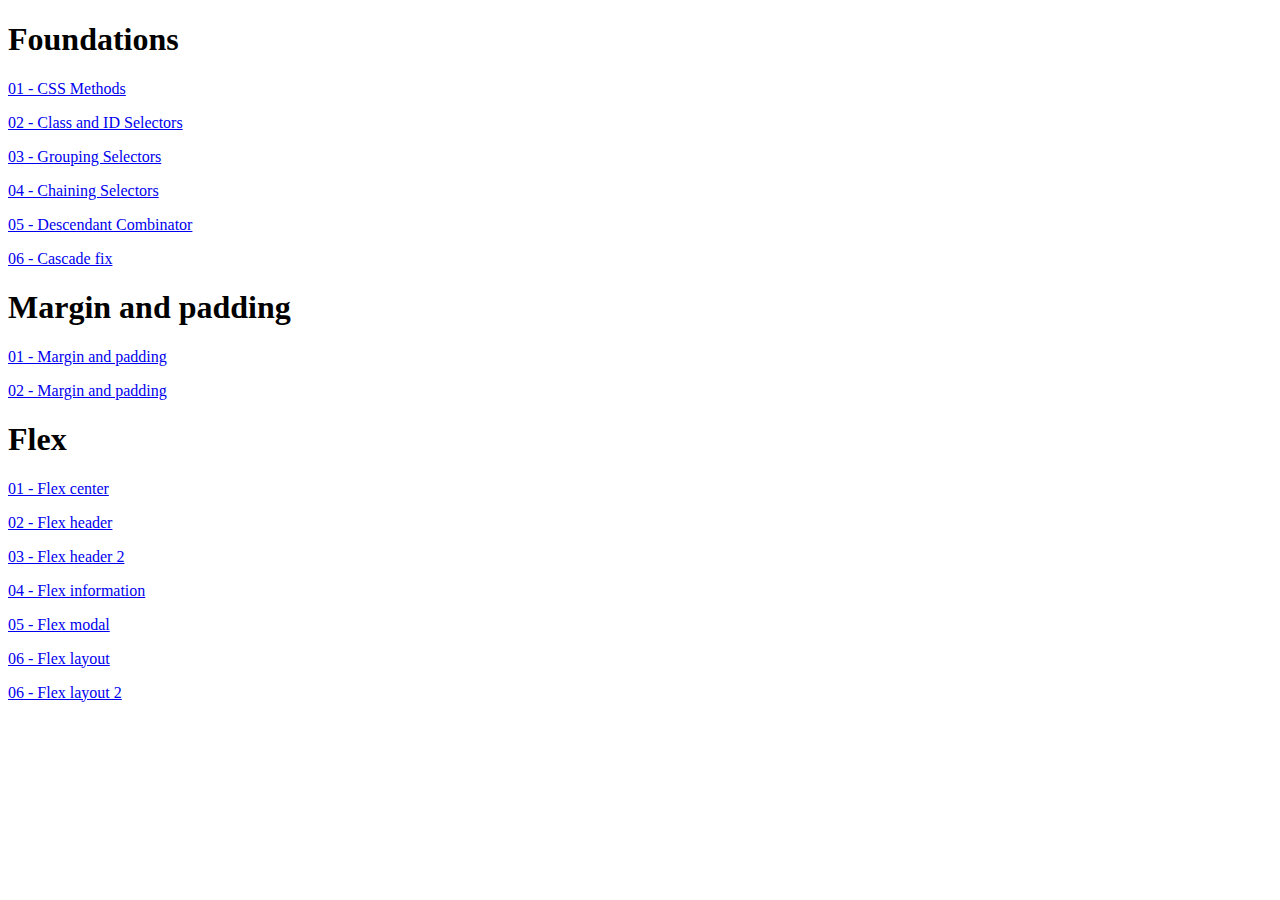
<file: index.html>
<!DOCTYPE html>
<html lang="en">
<head>
    <meta charset="UTF-8">
    <meta name="viewport" content="width=device-width, initial-scale=1.0">
    <title>CSS Exercises</title>
</head>
<body>
    <h1>Foundations</h1>
    <p><a href="./foundations/01/index.html">01 - CSS Methods</a></p>
    <p><a href="./foundations/02/index.html">02 - Class and ID Selectors</a></p>
    <p><a href="./foundations/03/index.html">03 - Grouping Selectors</a></p>
    <p><a href="./foundations/04/index.html">04 - Chaining Selectors</a></p>
    <p><a href="./foundations/05/index.html">05 - Descendant Combinator</a></p>
    <p><a href="./foundations/06/index.html">06 - Cascade fix</a></p>
    <h1>Margin and padding</h1>
    <p><a href="./margin-and-padding/01/index.html">01 - Margin and padding</a></p>
    <p><a href="./margin-and-padding/02/index.html">02 - Margin and padding</a></p>   
    <h1>Flex</h1>
    <p><a href="./flex/01/index.html">01 - Flex center</a></p>
    <p><a href="./flex/02/index.html">02 - Flex header</a></p>   
    <p><a href="./flex/03/index.html">03 - Flex header 2</a></p>
    <p><a href="./flex/04/index.html">04 - Flex information</a></p>
    <p><a href="./flex/05/index.html">05 - Flex modal</a></p>
    <p><a href="./flex/06/index.html">06 - Flex layout</a></p>
    <p><a href="./flex/07/index.html">06 - Flex layout 2</a></p>
</body>
</html>
</file>
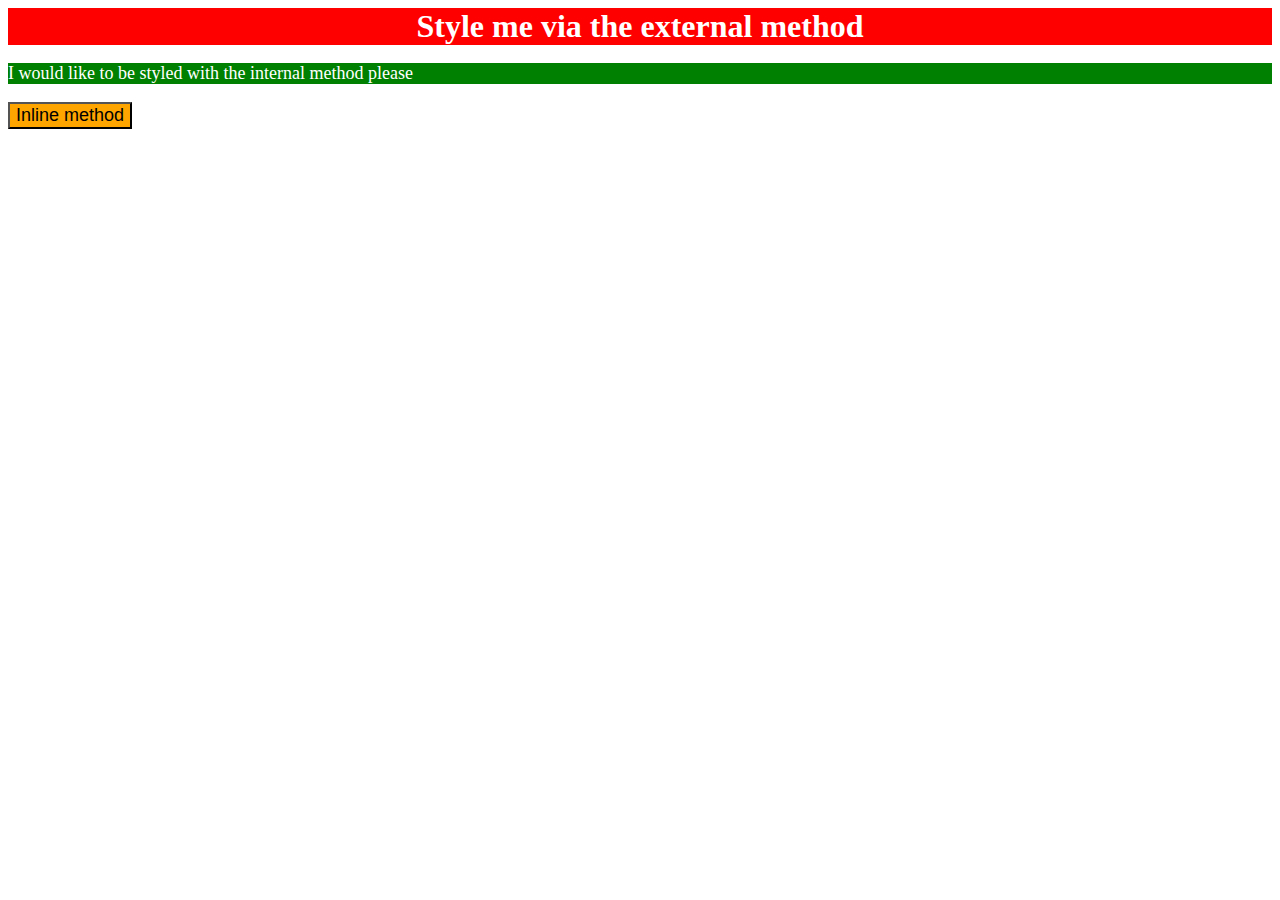
<file: 01/index.html>
<head>
    <title>01 - CSS Methods</title>
    <link rel="stylesheet" href="style.css">
    <style>
        p {
            background-color: green;
            color: white;
            font-size: 18px
        }
    </style>
</head>
<body>
    <div>Style me via the external method</div>
    <p>I would like to be styled with the internal method please</p>
    <button style="background-color: orange; font-size: 18px">Inline method</button>
</body>
</file>
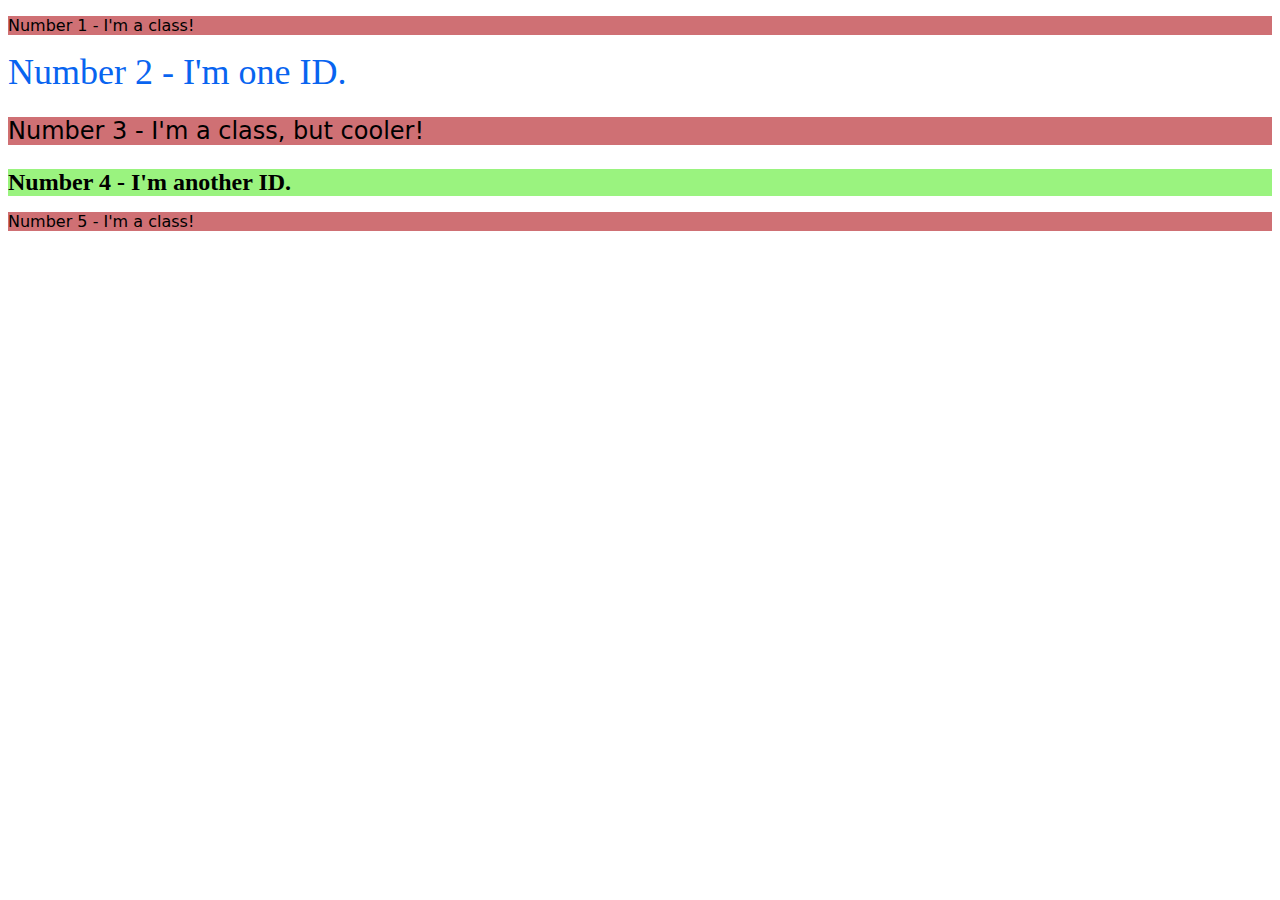
<file: 02/index.html>
<!DOCTYPE html>
<html lang="en">
  <head>
    <meta charset="UTF-8">
    <meta http-equiv="X-UA-Compatible" content="IE=edge">
    <meta name="viewport" content="width=device-width, initial-scale=1.0">
    <title>Class and ID Selectors</title>
    <link rel="stylesheet" href="style.css">
  </head>
  <body>
    <p class="odd">Number 1 - I'm a class!</p>
    <div id="number2">Number 2 - I'm one ID.</div>
    <p class="odd number3">Number 3 - I'm a class, but cooler!</p>
    <div id="number4">Number 4 - I'm another ID.</div>
    <p class="odd">Number 5 - I'm a class!</p>
  </body>
</html>
</file>
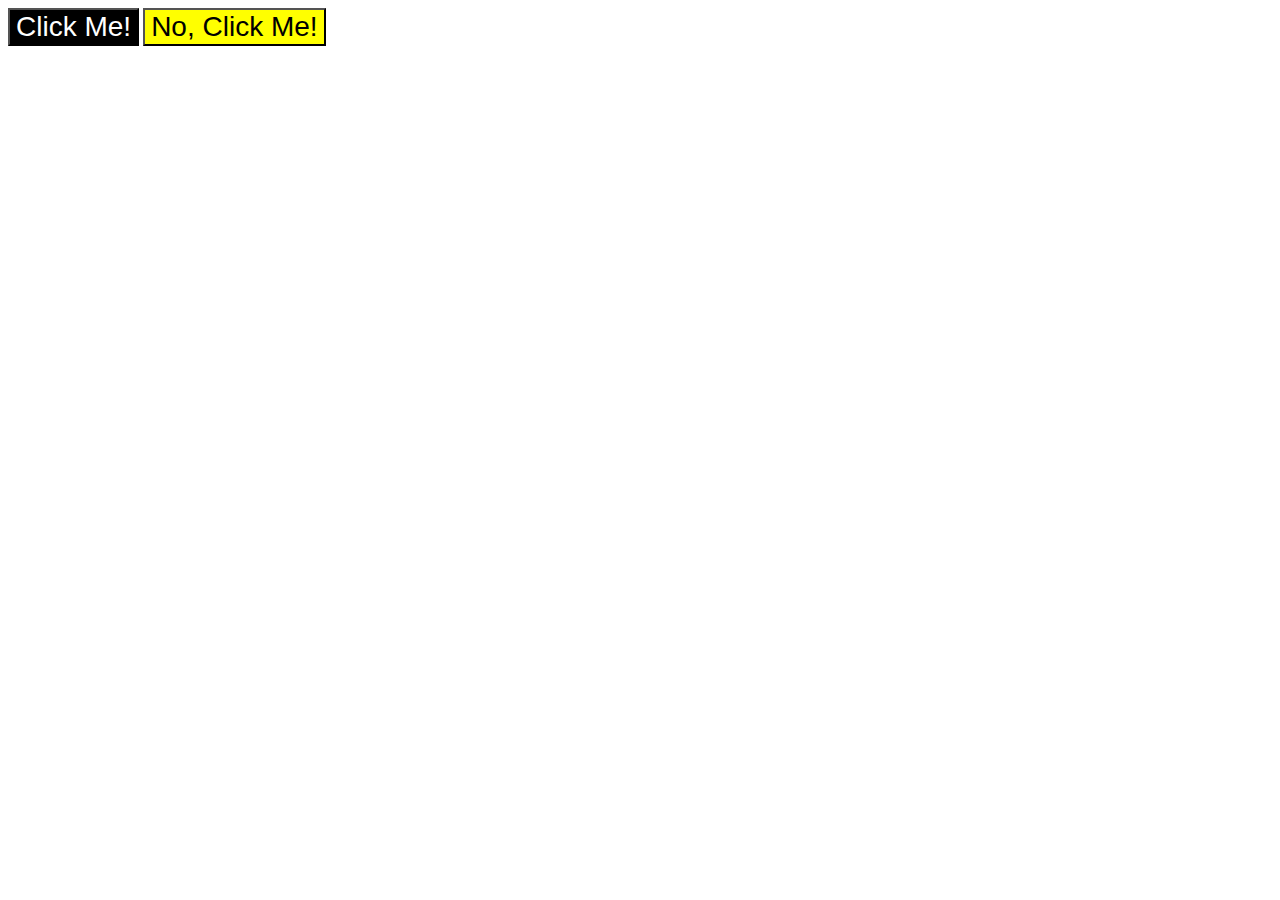
<file: 03/index.html>
<!DOCTYPE html>
<html lang="en">
  <head>
    <meta charset="UTF-8">
    <meta http-equiv="X-UA-Compatible" content="IE=edge">
    <meta name="viewport" content="width=device-width, initial-scale=1.0">
    <title>Grouping Selectors</title>
    <link rel="stylesheet" href="style.css">
  </head>
  <body>
    <button class="button1">Click Me!</button>
    <button class="button2">No, Click Me!</button>
  </body>
</html>
</file>
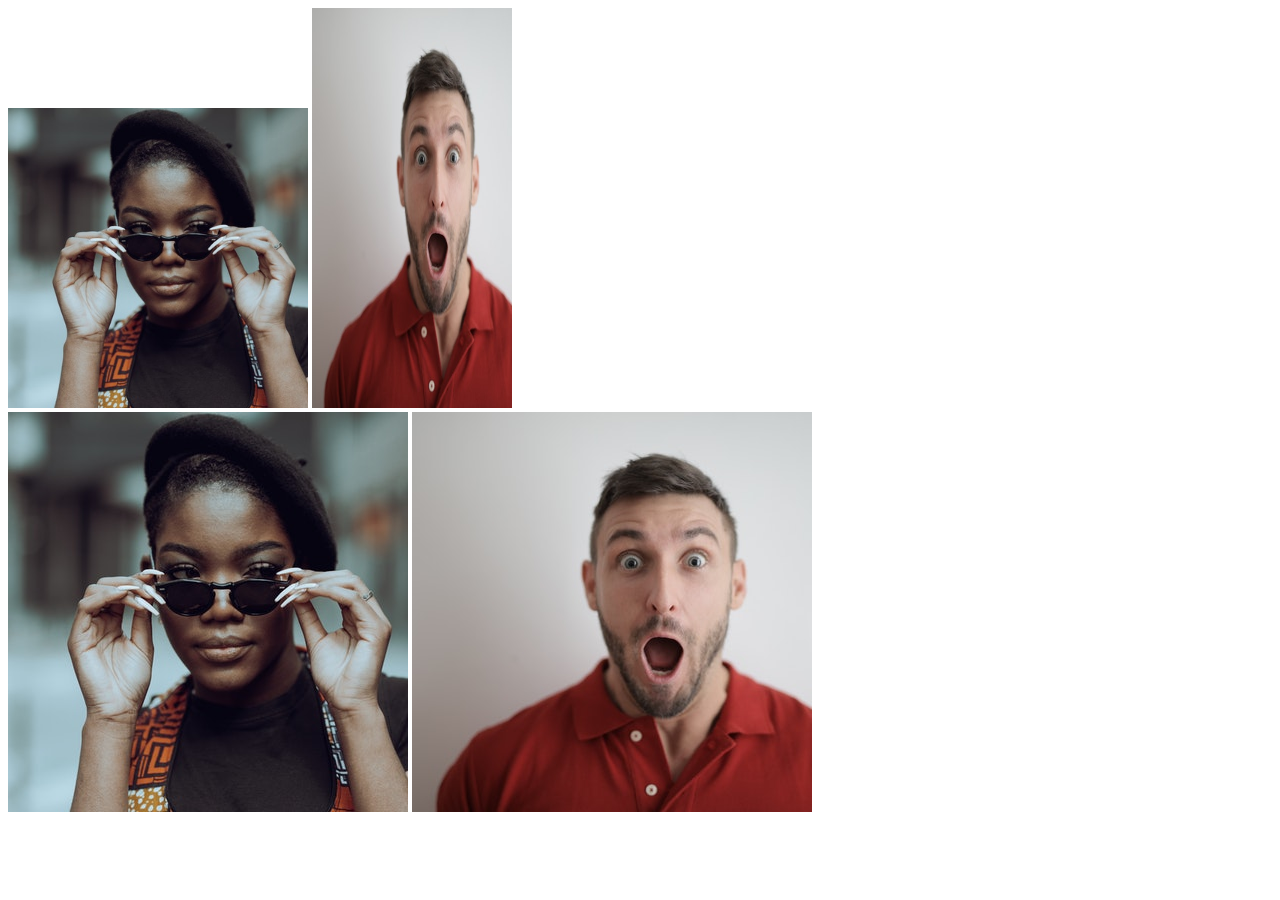
<file: 04/index.html>
<!DOCTYPE html>
<html lang="en">
  <head>
    <meta charset="UTF-8">
    <meta http-equiv="X-UA-Compatible" content="IE=edge">
    <meta name="viewport" content="width=device-width, initial-scale=1.0">
    <title>Chaining Selectors</title>
    <link rel="stylesheet" href="style.css">
  </head>
  <body>
    <!-- Check image source path. Review Foundations lesson - Links and Images -->
    <!-- Use the classes BELOW this line -->
    <div>
      <img class="avatar proportioned" src="./images/pexels-katho-mutodo-8434791.jpg" alt="Woman with glasses">
      <img class="avatar distorted" src="./images/pexels-andrea-piacquadio-3777931.jpg" alt="Man with surprised expression">
    </div>
    <!-- Use the classes ABOVE this line -->
    <div>
      <img class="original proportioned" src="./images/pexels-katho-mutodo-8434791.jpg" alt="Woman with glasses">
      <img class="original distorted" src="./images/pexels-andrea-piacquadio-3777931.jpg" alt="Man with surprised expression">
    </div>
  </body>
</html>
</file>
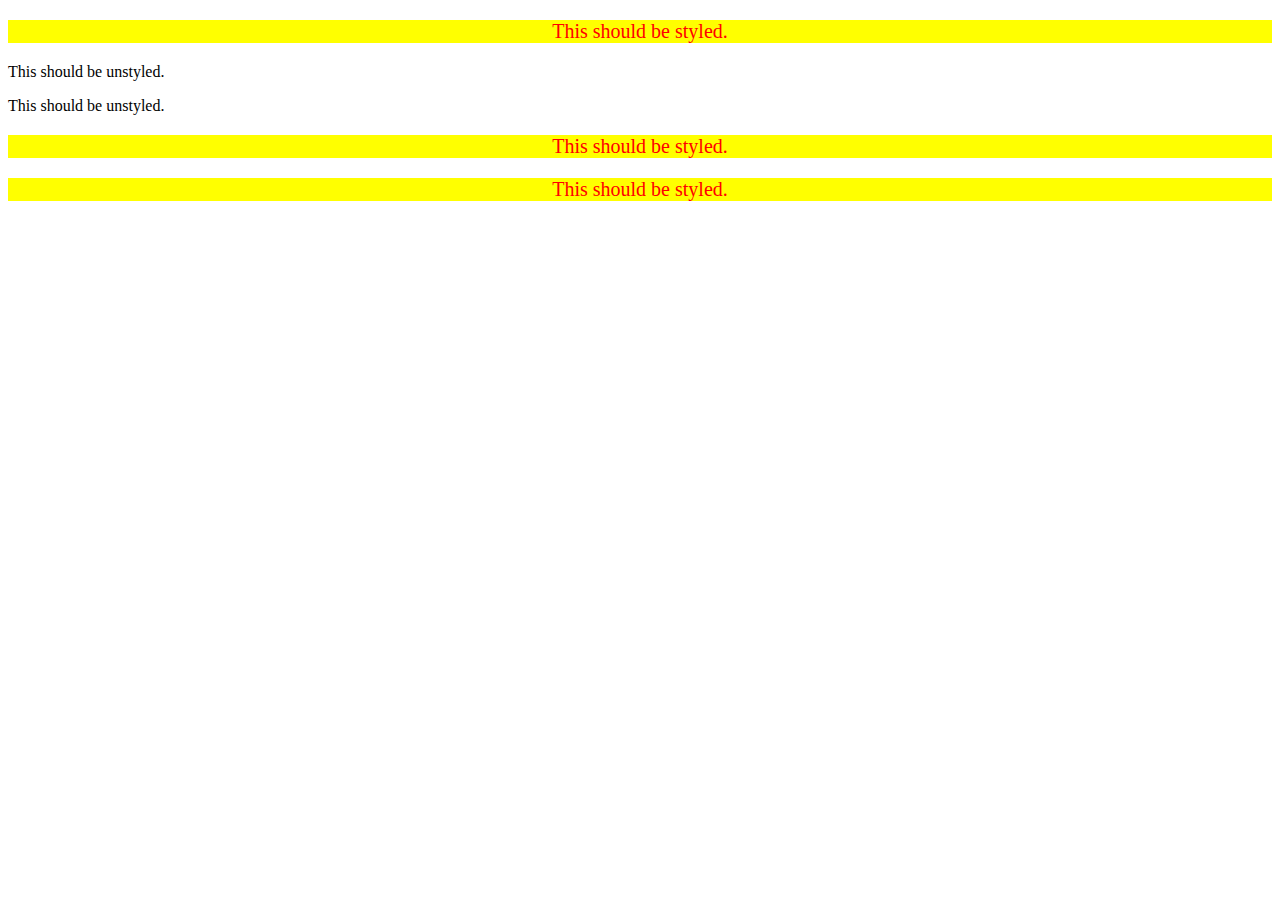
<file: 05/index.html>
<!DOCTYPE html>
<html lang="en">
  <head>
    <meta charset="UTF-8">
    <meta http-equiv="X-UA-Compatible" content="IE=edge">
    <meta name="viewport" content="width=device-width, initial-scale=1.0">
    <title>Descendant Combinator</title>
    <link rel="stylesheet" href="style.css">
  </head>
  <body>
    <div class="container">
      <p class="text">This should be styled.</p>
    </div>
    <p class="text">This should be unstyled.</p>
    <p class="text">This should be unstyled.</p>
    <div class="container">
      <p class="text">This should be styled.</p>
      <p class="text">This should be styled.</p>
    </div>
  </body>
</html>
</file>
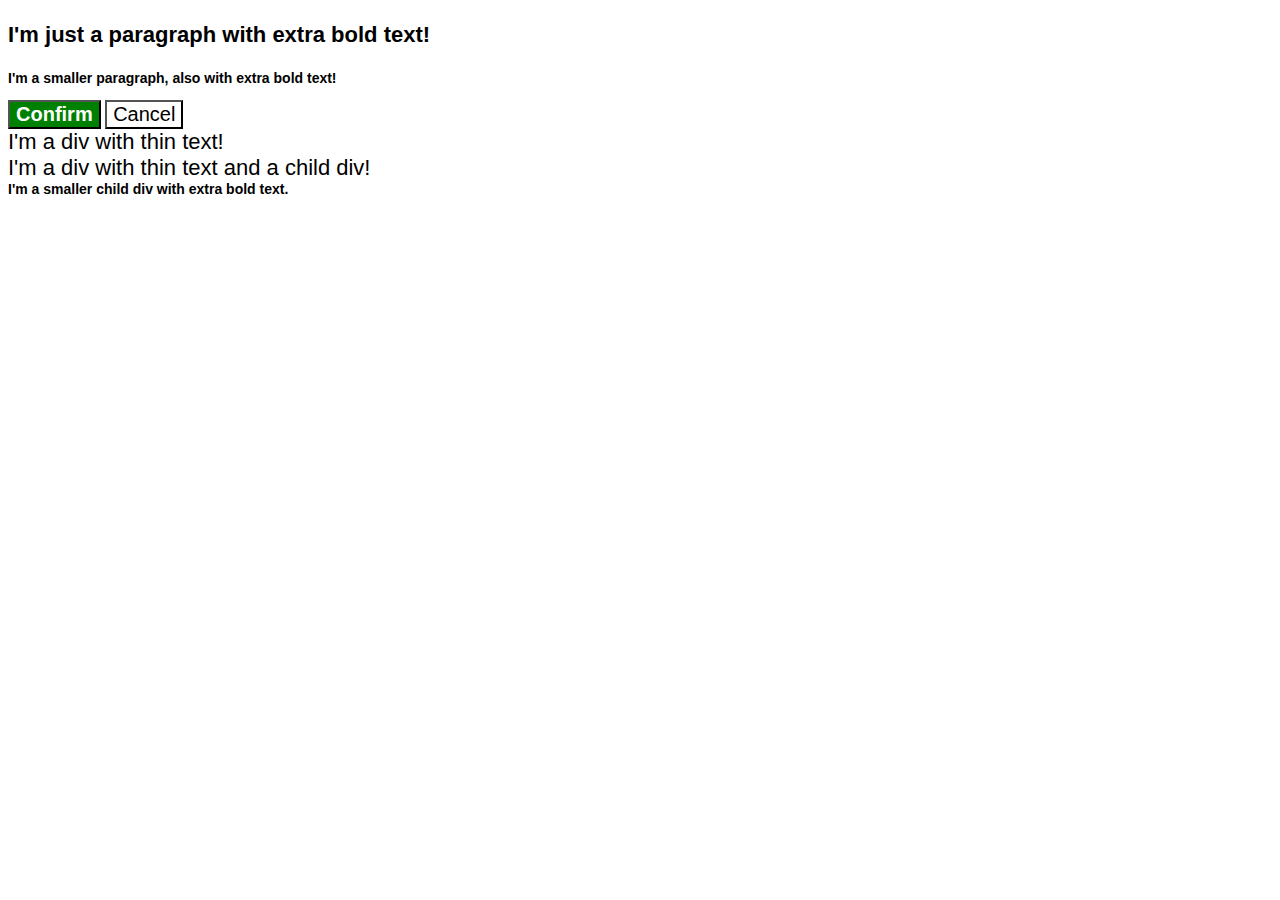
<file: 06/index.html>
<!DOCTYPE html>
<html lang="en">
  <head>
    <meta charset="UTF-8">
    <meta http-equiv="X-UA-Compatible" content="IE=edge">
    <meta name="viewport" content="width=device-width, initial-scale=1.0">
    <title>Fix the Cascade</title>
    <link rel="stylesheet" href="style.css">
  </head>
  <body>
    <p class="para">I'm just a paragraph with extra bold text!</p>
    <p class="para small-para">I'm a smaller paragraph, also with extra bold text!</p>

    <button id="confirm-button" class="button confirm">Confirm</button>
    <button id="cancel-button" class="button cancel">Cancel</button>

    <div class="text">I'm a div with thin text!</div>
    <div class="text">I'm a div with thin text and a child div!
      <div class="text child">I'm a smaller child div with extra bold text.</div>
    </div>
  </body>
</html>
</file>
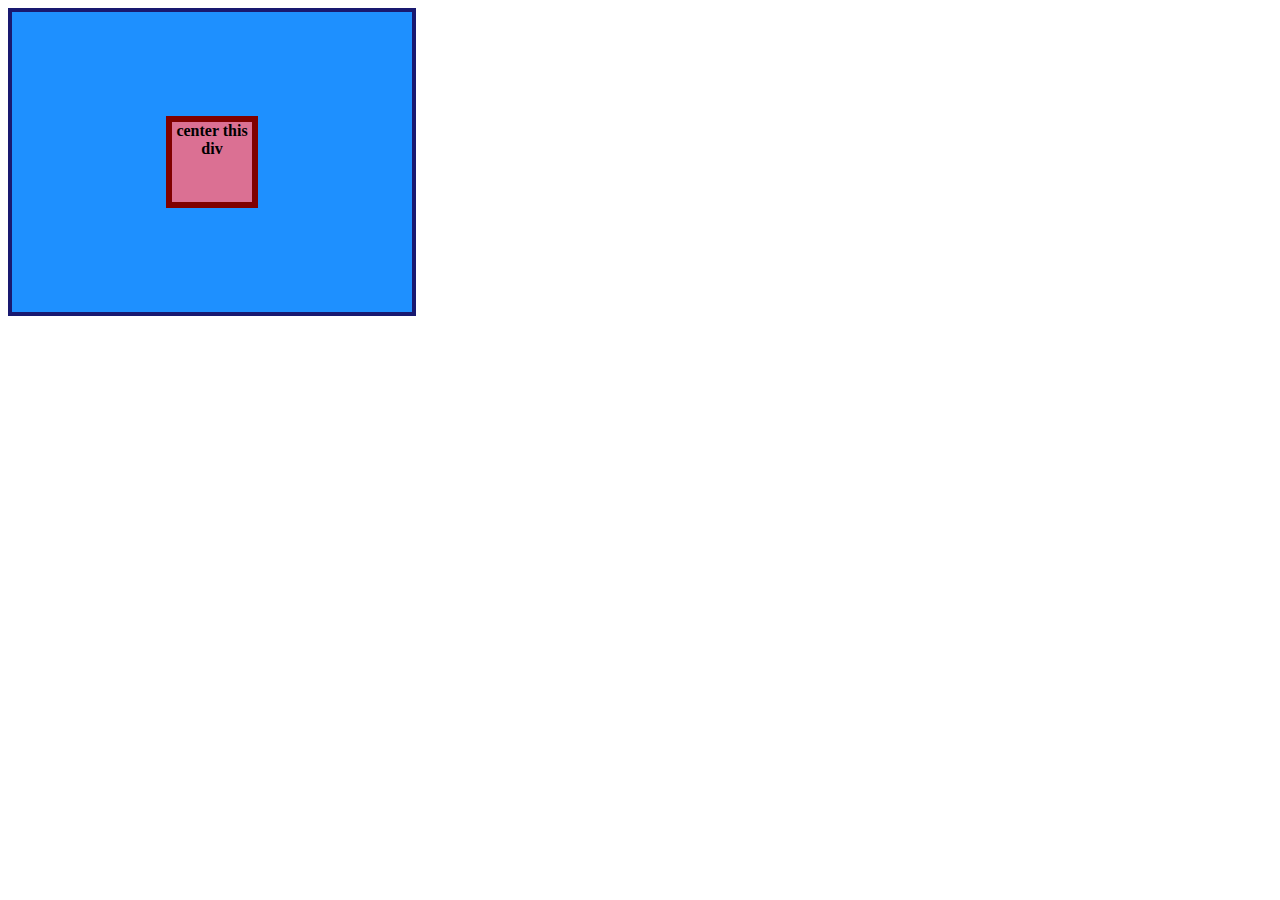
<file: flex/01/index.html>
<!DOCTYPE html>
<html lang="en">
  <head>
    <meta charset="UTF-8">
    <meta http-equiv="X-UA-Compatible" content="IE=edge">
    <meta name="viewport" content="width=device-width, initial-scale=1.0">
    <title>CENTER THIS DIV</title>
    <link rel="stylesheet" href="style.css">
  </head>
  <body>
    <div class="container">
      <div class="box">center this div</div>
    </div>
  </body>
</html>
</file>
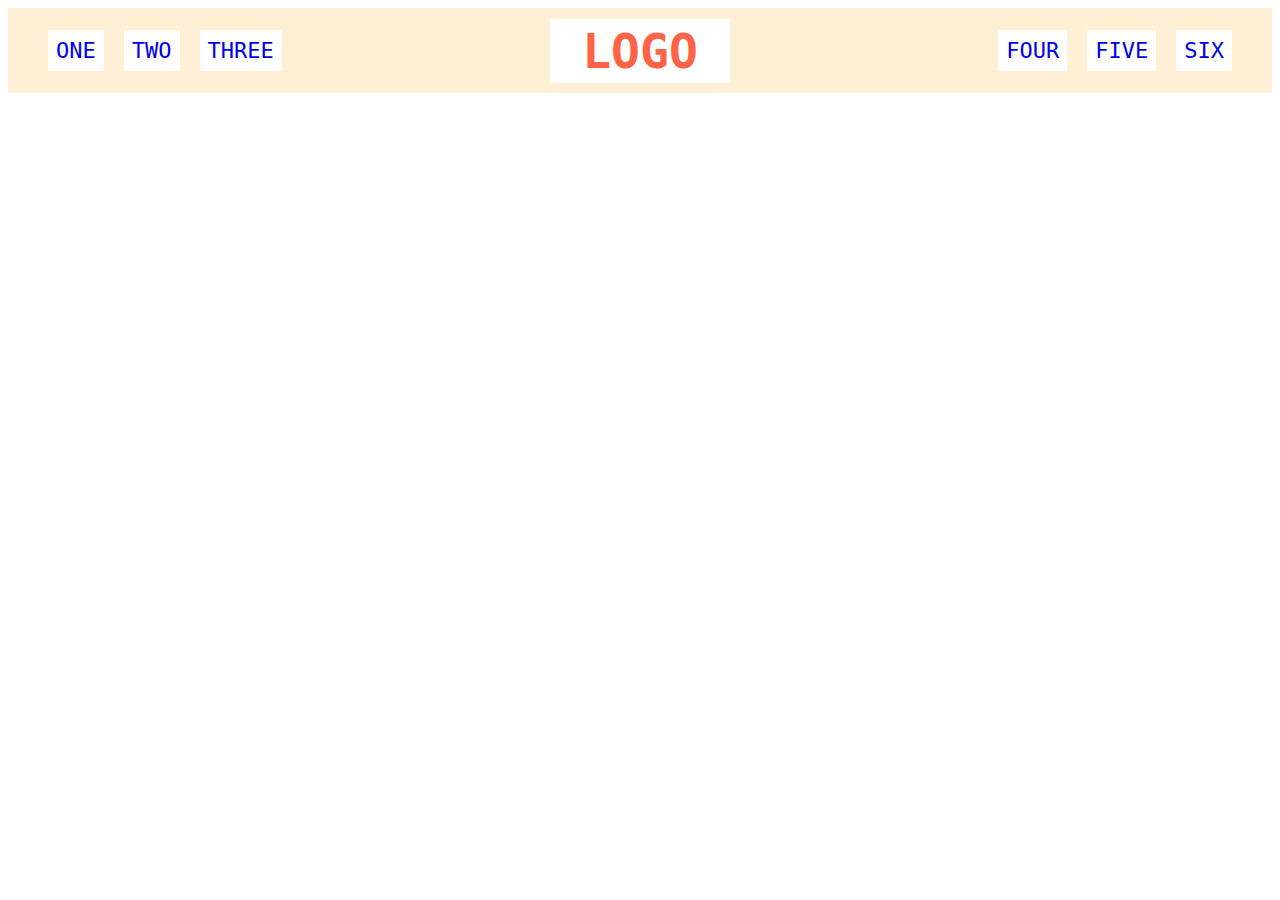
<file: flex/02/index.html>
<!DOCTYPE html>
<html lang="en">
  <head>
    <meta charset="UTF-8">
    <meta http-equiv="X-UA-Compatible" content="IE=edge">
    <meta name="viewport" content="width=device-width, initial-scale=1.0">
    <title>Flex Header</title>
    <link rel="stylesheet" href="style.css">
  </head>
  <body>
    <div class="header">
      <div class="left-links">
        <ul>
          <li><a href="#">ONE</a></li>
          <li><a href="#">TWO</a></li>
          <li><a href="#">THREE</a></li>
        </ul>
      </div>
      <div class="logo">LOGO</div>
      <div class="right-links">
        <ul>
          <li><a href="#">FOUR</a></li>
          <li><a href="#">FIVE</a></li>
          <li><a href="#">SIX</a></li>
        </ul>
      </div>
    </div>
  </body>
</html>
</file>
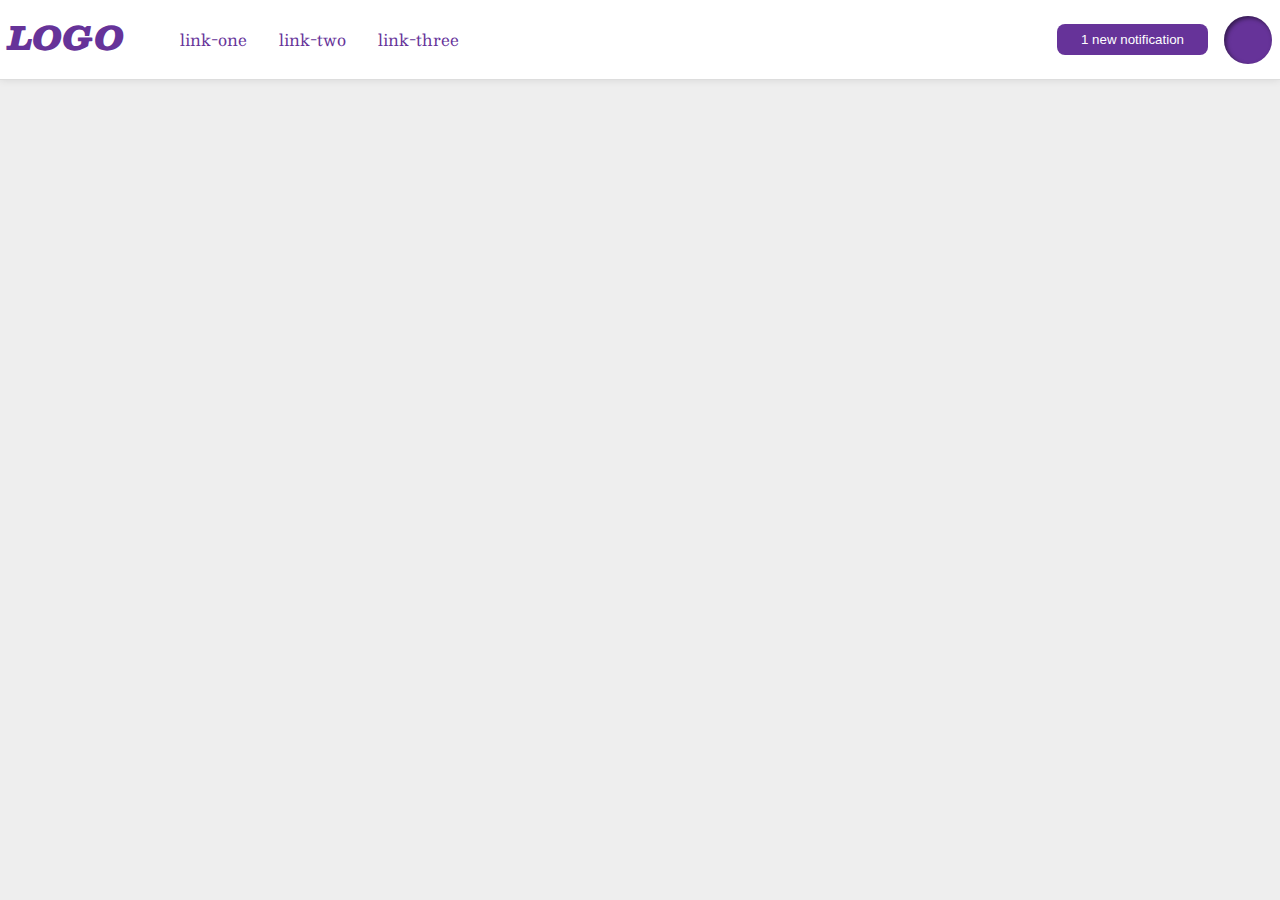
<file: flex/03/index.html>
<!DOCTYPE html>
<html lang="en">
  <head>
    <meta charset="UTF-8">
    <meta http-equiv="X-UA-Compatible" content="IE=edge">
    <meta name="viewport" content="width=device-width, initial-scale=1.0">
    <title>Flex Header 2</title>
    <link rel="stylesheet" href="style.css">
  </head>
  <body>
    <div class="header">
      <div class="logo-and-links">
        <div class="logo">
          LOGO
        </div>
        <ul class="links">
          <li><a href="google.com">link-one</a></li>
          <li><a href="google.com">link-two</a></li>
          <li><a href="google.com">link-three</a></li>
        </ul>
      </div>
      <button class="notifications">
        1 new notification
      </button>
      <div class="profile-image"></div>
    </div>
  </body>
</html>
</file>
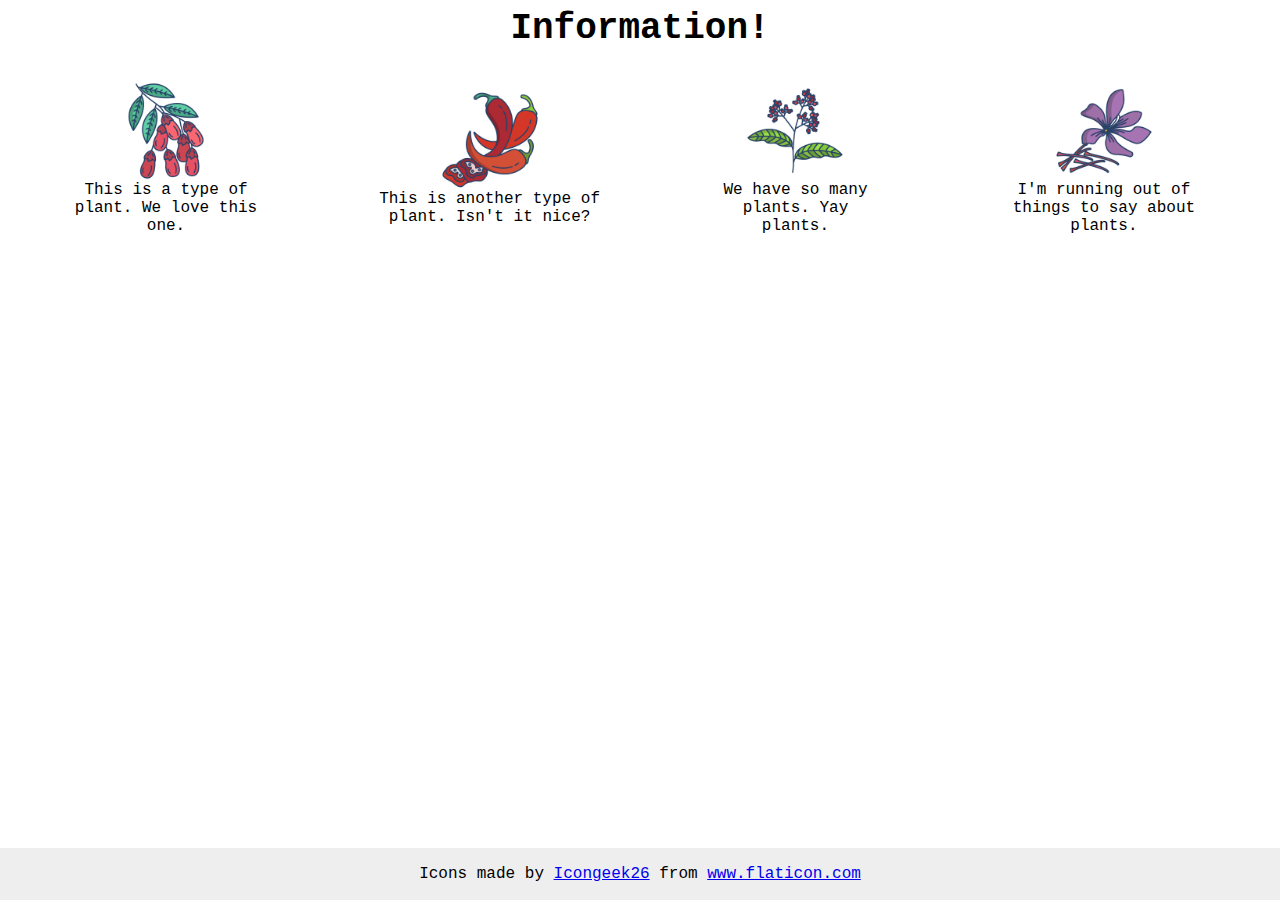
<file: flex/04/index.html>
<!DOCTYPE html>
<html lang="en">
  <head>
    <meta charset="UTF-8">
    <meta http-equiv="X-UA-Compatible" content="IE=edge">
    <meta name="viewport" content="width=device-width, initial-scale=1.0">
    <title>Information</title>
    <link rel="stylesheet" href="style.css">
  </head>
  <body>
    <div class="title">Information!</div>
    <div class="images">
        <div class="image">
            <img src="./images/barberry.png" alt="barberry">
            <div class="text">This is a type of plant. We love this one.</div>
        </div>
        <div class="image">
            <img src="./images/chilli.png" alt="chili">
            <div class="text">This is another type of plant. Isn't it nice?</div>
        </div>
        <div class="image">
            <img src="./images/pepper.png" alt="pepper">
            <div class="text">We have so many plants. Yay plants.</div>
        </div>
        <div class="image">
            <img src="./images/saffron.png" alt="saffron">
            <div class="text">I'm running out of things to say about plants.</div>
        </div>
    </div>
    <!-- disregard this section, it's here to give attribution to the creator of these icons -->
    <div class="footer">
      <div>Icons made by <a href="https://www.flaticon.com/authors/icongeek26" title="Icongeek26">Icongeek26</a> from <a href="https://www.flaticon.com/" title="Flaticon">www.flaticon.com</a></div>
    </div>
  </body>
</html>
</file>
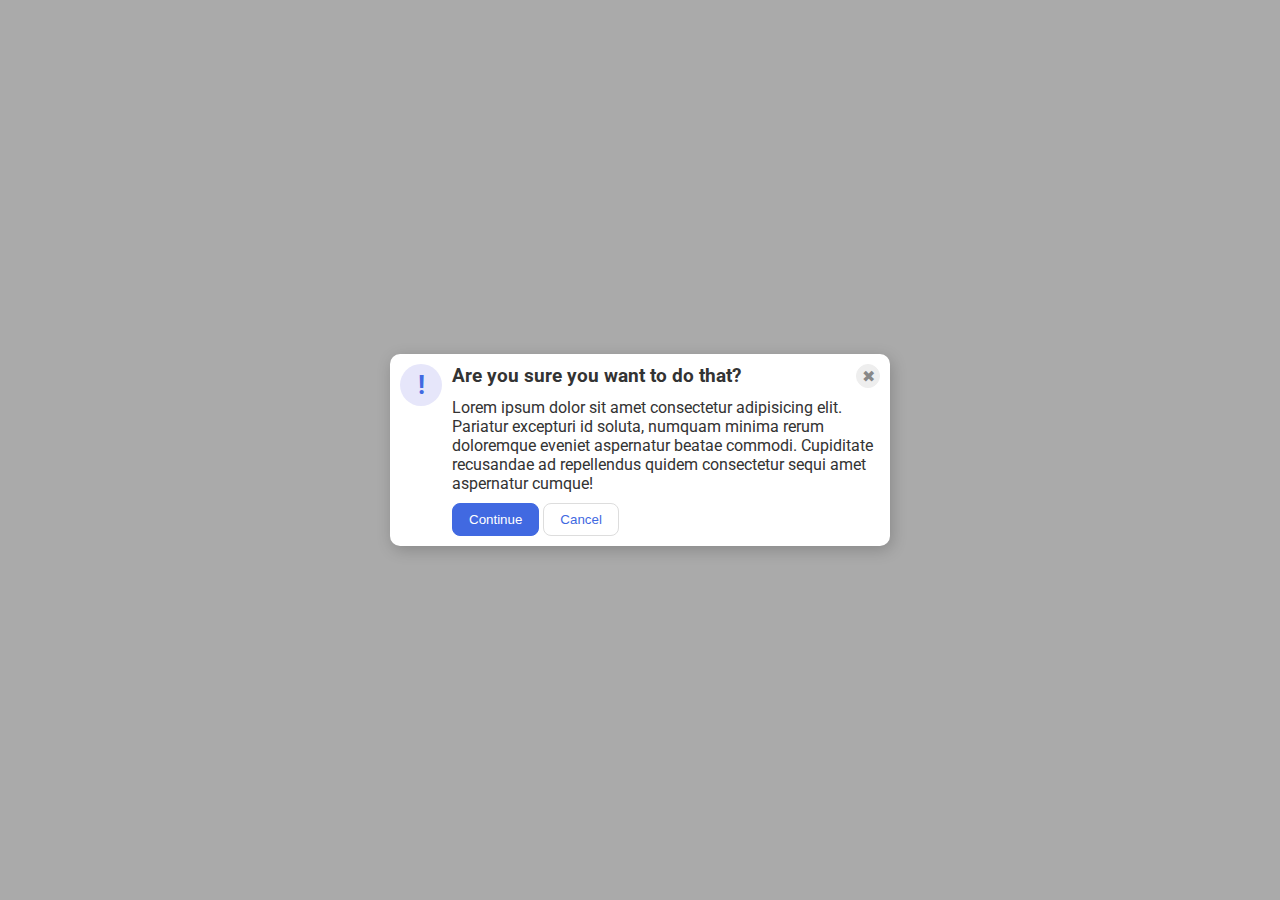
<file: flex/05/index.html>
<!DOCTYPE html>
<html lang="en">
  <head>
    <meta charset="UTF-8">
    <meta http-equiv="X-UA-Compatible" content="IE=edge">
    <meta name="viewport" content="width=device-width, initial-scale=1.0">
    <link rel="stylesheet" href="style.css">
    <title>Modal</title>
  </head>
  <body>
    <div class="modal">
        <div class="icon">!</div>
        <div class="main">
            <div class="top">
                <div class="header">Are you sure you want to do that?</div>
                <button class="close-button">✖</button>
            </div>
            <div class="text">Lorem ipsum dolor sit amet consectetur adipisicing elit. Pariatur excepturi id soluta, numquam minima rerum doloremque eveniet aspernatur beatae commodi. Cupiditate recusandae ad repellendus quidem consectetur sequi amet aspernatur cumque!</div>
            <button class="continue">Continue</button>
            <button class="cancel">Cancel</button>
        </div>
    </div>
  </body>
</html>
</file>
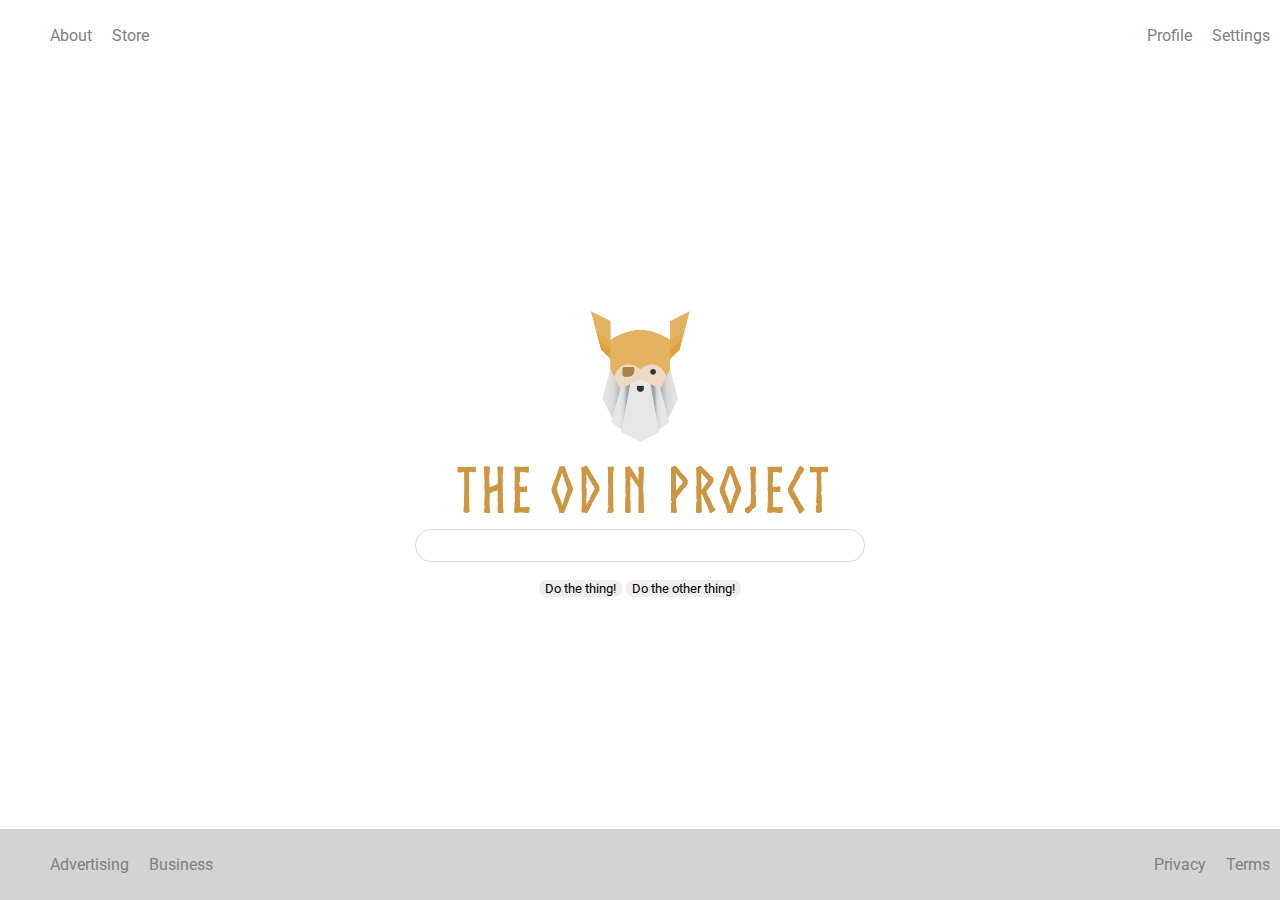
<file: flex/06/index.html>
<!DOCTYPE html>
<html lang="en">
  <head>
    <meta charset="UTF-8">
    <meta http-equiv="X-UA-Compatible" content="IE=edge">
    <meta name="viewport" content="width=device-width, initial-scale=1.0">
    <title>LAYOUT</title>
    <link rel="stylesheet" href="./style.css">
  </head>
  <body>
    <div class="header">
      <ul class="left-links">
        <li><a href="#">About</a></li>
        <li><a href="#">Store</a></li>
      </ul>
      <ul class="right-links">
        <li><a href="#">Profile</a></li>
        <li><a href="#">Settings</a></li>
      </ul>
    </div>
    <div class="content">
      <img src="./logo.png" alt="Project logo. Represents odin with the project name.">
      <div class="input">
        <input type="text">
      </div>
      <div class="buttons">
        <button>Do the thing!</button>
        <button>Do the other thing!</button>
      </div>
    </div>
    <div class="footer">
      <ul class="left-links">
        <li><a href="#">Advertising</a></li>
        <li><a href="#">Business</a></li>
      </ul>
      <ul class="right-links">
        <li><a href="#">Privacy</a></li>
        <li><a href="#">Terms</a></li>
      </ul>
    </div>
  </body>
</html>
</file>
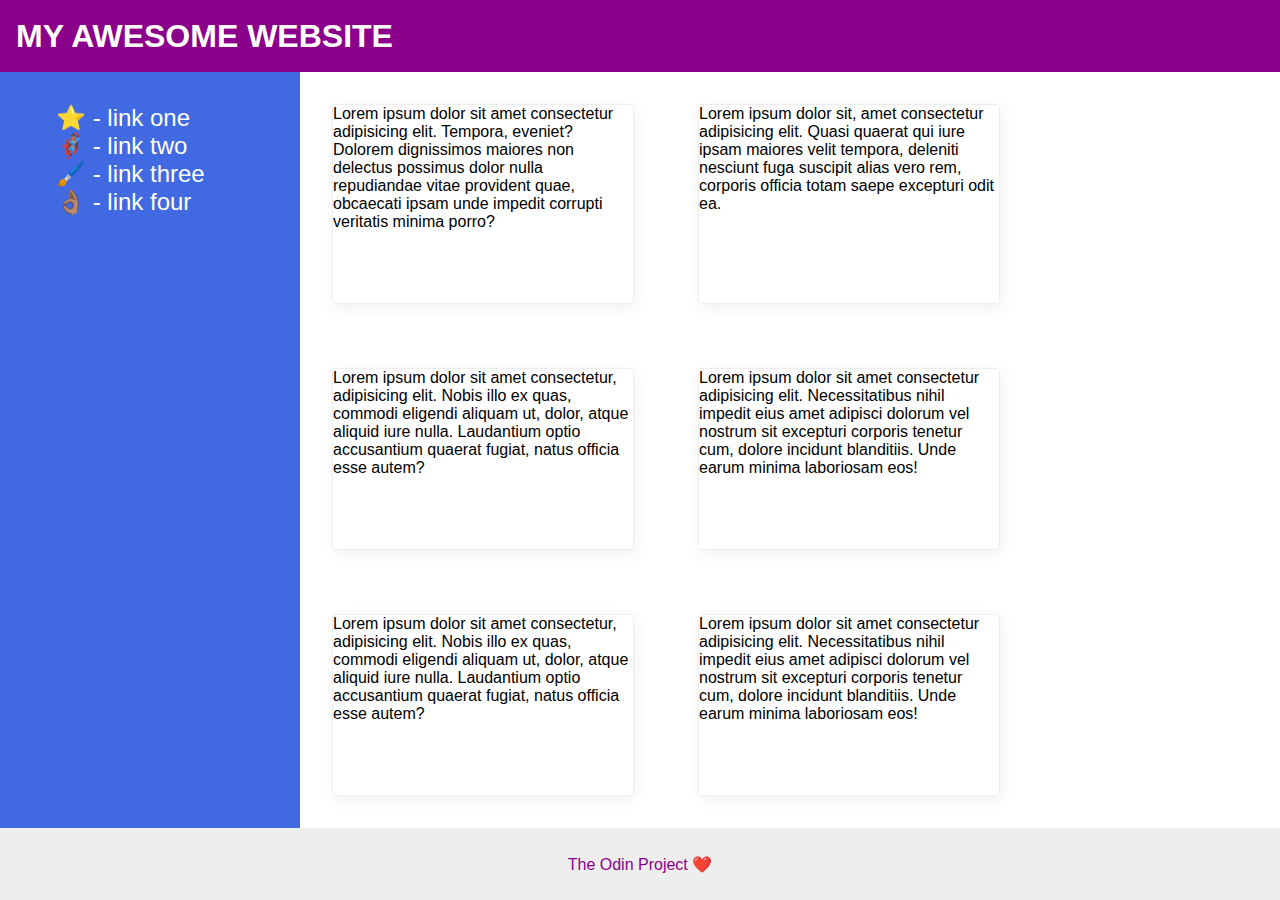
<file: flex/07/index.html>
<!DOCTYPE html>
<html lang="en">
  <head>
    <meta charset="UTF-8">
    <meta http-equiv="X-UA-Compatible" content="IE=edge">
    <meta name="viewport" content="width=device-width, initial-scale=1.0">
    <title>The Holy Grail</title>
    <link rel="stylesheet" href="style.css">
  </head>
  <body>
    <div class="header">
      MY AWESOME WEBSITE
    </div>

    <div class="contents">
        
        <div class="sidebar">
        <ul>
            <li><a href="#">⭐ - link one</a></li>
            <li><a href="#">🦸🏽‍♂️ - link two</a></li>
            <li><a href="#">🖌️ - link three</a></li>
            <li><a href="#">👌🏽 - link four</a></li>
        </ul>
        </div>

        <div class="cards">
            <div class="card">Lorem ipsum dolor sit amet consectetur adipisicing elit. Tempora, eveniet? Dolorem dignissimos maiores non delectus possimus dolor nulla repudiandae vitae provident quae, obcaecati ipsam unde impedit corrupti veritatis minima porro?</div>
            <div class="card">Lorem ipsum dolor sit, amet consectetur adipisicing elit. Quasi quaerat qui iure ipsam maiores velit tempora, deleniti nesciunt fuga suscipit alias vero rem, corporis officia totam saepe excepturi odit ea.</div>
            <div class="card">Lorem ipsum dolor sit amet consectetur, adipisicing elit. Nobis illo ex quas, commodi eligendi aliquam ut, dolor, atque aliquid iure nulla. Laudantium optio accusantium quaerat fugiat, natus officia esse autem?</div>
            <div class="card">Lorem ipsum dolor sit amet consectetur adipisicing elit. Necessitatibus nihil impedit eius amet adipisci dolorum vel nostrum sit excepturi corporis tenetur cum, dolore incidunt blanditiis. Unde earum minima laboriosam eos!</div>
            <div class="card">Lorem ipsum dolor sit amet consectetur, adipisicing elit. Nobis illo ex quas, commodi eligendi aliquam ut, dolor, atque aliquid iure nulla. Laudantium optio accusantium quaerat fugiat, natus officia esse autem?</div>
            <div class="card">Lorem ipsum dolor sit amet consectetur adipisicing elit. Necessitatibus nihil impedit eius amet adipisci dolorum vel nostrum sit excepturi corporis tenetur cum, dolore incidunt blanditiis. Unde earum minima laboriosam eos!</div>
        </div>
    </div>

    <div class="footer">
      The Odin Project ❤️
    </div>
  </body>
</html>
</file>
<file: 01/style.css>
div {
    background-color: red;
    color: white;
    font-size: 32px;
    text-align: center;
    font-weight: bold;
}
</file>
<file: 02/style.css>
.odd {
   background-color: rgb(207, 112, 116); 
   font-family: Verdana, "DejaVu Sans", sans-serif;
}

.number3 {
    font-size: 24px;
}

#number2 {
    color: #0864f0;
    font-size: 36px;
}

#number4 {
    background-color: #9af37f;
    font-size: 24px;
    font-weight: bold;
}
</file>
<file: 03/style.css>
.button1,
.button2 {
    font-size: 28px;
    font-family: Helvetica, "Times New Roman", sans-serif;
}

.button1 {
    background-color: black;
    color: white;
}

.button2 {
    background-color: yellow;
}
</file>
<file: 04/style.css>
.avatar.proportioned {
  width: 300px;
  height: auto
}

.avatar.distorted {
  width: 200px;
  height: 400px;
}
</file>
<file: 05/style.css>
.container .text {
    background-color: yellow;
    color: red;
    font-size: 20px;
    text-align: center;
}
</file>
<file: 06/style.css>
body {
    font-family: Arial, Helvetica, sans-serif;
  }
  
  .para,
  .small-para {
    color: hsl(0, 0%, 0%);
    font-weight: 800;
  }
  
  .para {
    font-size: 22px;
  }

  .small-para {
    font-size: 14px;
    font-weight: 800;
  }

  .button {
    background-color: rgb(255, 255, 255);
    color: rgb(0, 0, 0);
    font-size: 20px;
  }

  .confirm {
    background: green;
    color: white;
    font-weight: bold;
  } 

  div.text {
    color: rgb(0, 0, 0);
    font-size: 22px;
    font-weight: 100;
  }

  .text .child {
    color: rgb(0, 0, 0);
    font-weight: 800;
    font-size: 14px;
  }
</file>
<file: flex/01/style.css>
.container {
    background: dodgerblue;
    border: 4px solid midnightblue;
    width: 400px;
    height: 300px;
    display: flex;
    justify-content: center;
    align-items: center;
  }
  
  .box {
    background: palevioletred;
    font-weight: bold;
    text-align: center;
    border: 6px solid maroon;
    width: 80px;
    height: 80px;
  }
</file>
<file: flex/02/style.css>
.header  {
    font-family: monospace;
    background: papayawhip;
    display: flex;
    justify-content: space-between;
    align-items: center;
    padding: 10px;
  }

  .logo {
    font-size: 48px;
    font-weight: 900;
    color: tomato;
    background: white;
    padding: 4px 32px;
  }
  
  ul {
    /* this removes the dots on the list items*/
    list-style-type: none;
    padding: 10px;
    margin: 10px;
    display: flex;
  }
  
  a {
    margin: 10px;
    font-size: 22px;
    background: white;
    padding: 8px;
    /* this removes the line under the links */
    text-decoration: none;
  }
</file>
<file: flex/03/style.css>
/* this is some magical font-importing.  
you'll learn about it later. */
@import url('https://fonts.googleapis.com/css2?family=Besley:ital,wght@0,400;1,900&display=swap');

body {
  margin: 0;
  background: #eee;
  font-family: Besley, serif;
}

.header {
  background: white;
  border-bottom: 1px solid #ddd;
  box-shadow: 0 0 8px rgba(0,0,0,.1);
  display:flex;
  align-items: center;
  padding: 8px;
}

.logo-and-links {
  flex: 1;
  display:flex;
}

.profile-image {
  background: rebeccapurple;
  box-shadow: inset 2px 2px 4px rgba(0,0,0,.5);
  border-radius: 50%;
  width: 48px;
  height: 48px;
}

.logo {
  color: rebeccapurple;
  font-size: 32px;
  font-weight: 900;
  font-style: italic;
}

button {
  border: none;
  border-radius: 8px;
  background: rebeccapurple;
  color: white;
  padding: 8px 24px;
  margin: 16px;
}

a {
  /* this removes the line under our links */
  text-decoration: none;
  color: rebeccapurple;
  margin: 16px;
}

ul {
  list-style-type: none;
  display: flex;
}
</file>
<file: flex/04/style.css>
body {
    font-family: 'Courier New', Courier, monospace;
  }
  
  img {
    width: 100px;
    height: 100px;
  }

  .title {
    font-size: 36px;
    font-weight: 900;
    text-align: center;
    margin-bottom: 32px;
  }
  
  .images {
    display: flex;
  }

  .image {
    display: flex;
    flex-direction: column;
    align-items: center;
    margin: auto 52px;
  }

  .text {
    text-align: center;
  }

  
  /* do not edit this footer */
  .footer {
    position: fixed;
    bottom: 0;
    left: 0;
    right: 0;
    height: 52px;
    display: flex;
    align-items: center;
    justify-content: center;
    background: #eee;
  }
</file>
<file: flex/05/style.css>
@import url('https://fonts.googleapis.com/css2?family=Roboto:wght@400;700&display=swap');

html, body {
  height: 100%;
}

body {
  font-family: Roboto, sans-serif;
  margin: 0;
  background: #aaa;
  color: #333;
  /* I'll give you this one for free lol */
  display: flex;
  align-items: center;
  justify-content: center;
}

.modal {
  background: white;
  width: 480px;
  border-radius: 10px;
  box-shadow: 2px 4px 16px rgba(0,0,0,.2);
  display:flex;
  padding: 10px
}

.icon {
  color: royalblue;
  font-size: 26px;
  font-weight: 700;
  background: lavender;
  width: 42px;
  height: 42px;
  border-radius: 50%;
  display: flex;
  align-items: center;
  justify-content: center;
  margin-right: 10px;
  flex-shrink: 0;
}

.top {
    display: flex;
    justify-content: space-between;
    font-size: larger;
    font-weight: bold;
}

.close-button {
  background: #eee;
  border-radius: 50%;
  color: #888;
  font-weight: 400;
  font-size: 16px;
  height: 24px;
  width: 24px;
  display: flex;
  align-items: center;
  justify-content: center;
  border: 1px solid #eee;
  padding: 0;
}

button {
  cursor: pointer;
  padding: 8px 16px;
  border-radius: 8px;
}

button.continue {
  background: royalblue;
  border: 1px solid royalblue;
  color: white;
}

button.cancel {
  background: white;
  border: 1px solid #ddd;
  color: royalblue;
}

.text {
    margin: 10px auto;
}
</file>
<file: flex/06/style.css>
@import url('https://fonts.googleapis.com/css2?family=Roboto:wght@400;700&display=swap');

body {
  height: 100vh;
  margin: 0;
  overflow: hidden;
  font-family: Roboto, sans-serif;
  display: flex;
  flex-direction: column;
  justify-content: space-between;
}

img {
  width: 600px;
}

button {
  font-family: Roboto, sans-serif;
  border: none;
  border-radius: 8px;
  background: #eee;
}

input {
  border: 1px solid #ddd;
  border-radius: 16px;
  padding: 8px 24px;
  width: 400px;
  margin-bottom: 16px;
}

.header, .footer {
    display: flex;
    justify-content: space-between;
}

.content {
    display: flex;
    flex-direction: column;
    align-items: center;
}

.header > ul, .footer > ul {
    display: flex;
    justify-content: space-between;
}

.footer {
    background-color: lightgray;
}

ul {
    list-style-type: none;
}

a {
    text-decoration: none; 
    color: gray;
}

li {
    margin: 10px;
}

.content {
    align-self: center;
}
</file>
<file: flex/07/style.css>
body {
    font-family: -apple-system, BlinkMacSystemFont, 'Segoe UI', Roboto, Oxygen, Ubuntu, Cantarell, 'Open Sans', 'Helvetica Neue', sans-serif;
    margin: 0;
    min-height: 100vh;
    display: flex;
    flex-direction: column;
  }
  
  .header {
    height: 72px;
    background: darkmagenta;
    color: white;
    font-size: 32px;
    font-weight: 900;
    display: flex;
    align-items: center;
    padding-left: 16px;
  }

  .contents {
    flex: 1;
    display:flex;
  }
  
  .footer {
    height: 72px;
    background: #eee;
    color: darkmagenta;
    display: flex;
    align-items: center;
    justify-content: center;
  }
  
  .sidebar {
    width: 300px;
    background: royalblue;
    box-sizing: border-box;
    flex-shrink: 0;
    padding: 16px;
  }

  .cards {
    display: flex;
    flex-wrap: wrap;
  }
  
  .card {
    width: 300px;
    border: 1px solid #eee;
    box-shadow: 2px 4px 16px rgba(0,0,0,.06);
    border-radius: 4px;
    margin: 32px;
  }

  ul {
    list-style-type: none;
  }

  a {
    text-decoration: none;
    color: white;
    font-size: 24px;
  }
</file>
